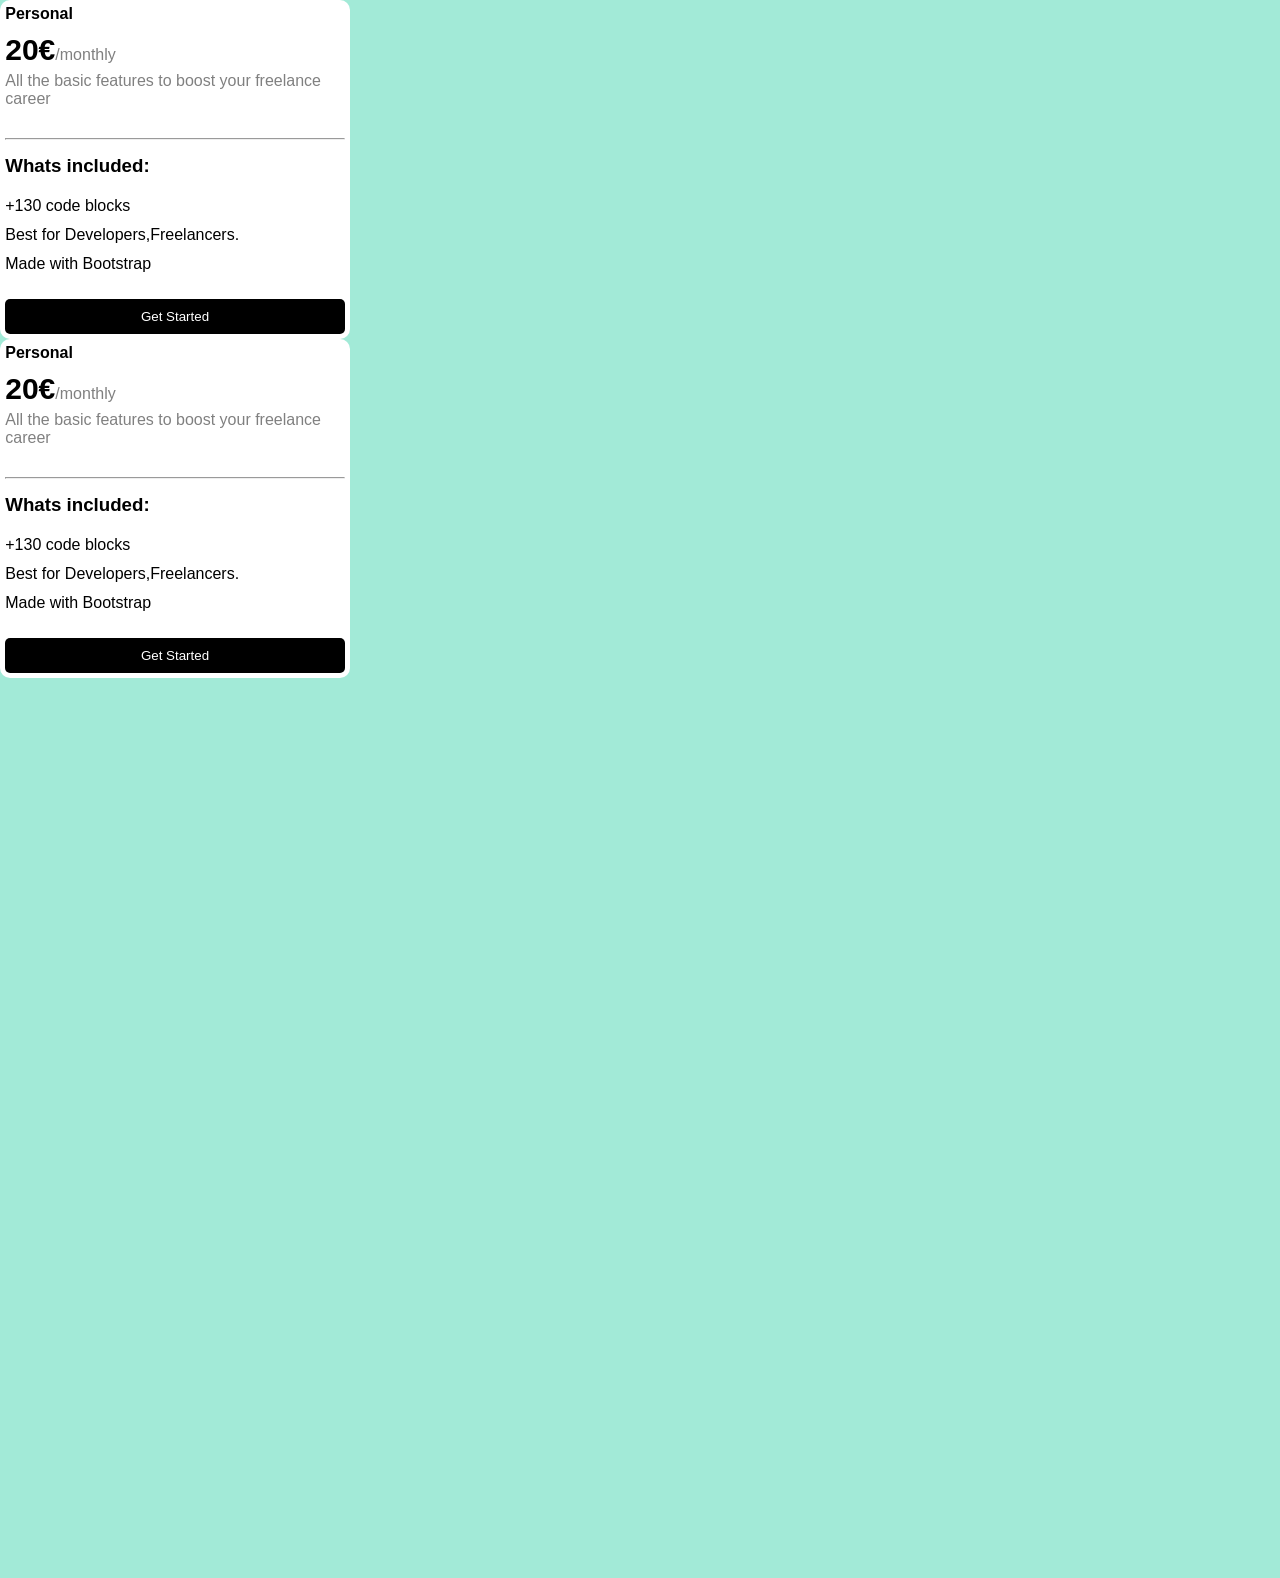
<file: index.html>
<!DOCTYPE html>
<html lang="en">
<head>
    <meta charset="UTF-8">
    <meta name="viewport" content="width=device-width, initial-scale=1.0">
    <title>Pricing card</title>
    <link rel="stylesheet" href="style.css">
</head>
<body>
  <main> <div class="container">
<!--firstcard-->
    <article class="card">
<p class="tier">personal</p>
<p class="price"><span>20&euro;</span>/monthly</p>
<p class="test"> All the basic features to boost your freelance career</p>
<hr>
<h3>Whats included:</h3>
<ul>
<li>+130 code blocks</li>
<li>Best for Developers,Freelancers.</li>
<li>Made with Bootstrap</li>
</ul>
<button>Get Started</button>
  </article>
    <article class="card">
<p class="tier">personal</p>
<p class="price"><span>20&euro;</span>/monthly</p>
<p class="test"> All the basic features to boost your freelance career</p>
<hr>
<h3>Whats included:</h3>
<ul>
<li>+130 code blocks</li>
<li>Best for Developers,Freelancers.</li>
<li>Made with Bootstrap</li>
</ul>
<button>Get Started</button>
  </article>
  </div>
  <main>
</main>
</body>
</html>
</file>
<file: style.css>
*{
    margin: 0%;
    padding: 0%;
    box-sizing: border-box;
}
main{
    background-color: #a2ead7;
    height: 100vh;
}

body{
    font-family: sans-serif;
}
.container{
    width: fit-content;

}
.card{
    background-color: white;
    width: 350px;
    padding: 1.5%;
    border-radius: 10px;
    
}
.tier{
    text-transform:capitalize;
    font-weight:bold;
    font-family: sans-serif;
    margin-bottom: 10px;
}
span{
    font-size: 30px;
    font-weight: 700;
    color: black;


}
.price {
    margin-top: 10px;
    margin-bottom: 5px;
    color: gray;
}
.test{
    color: gray;
}
hr{
    margin-top: 30px;
    margin-bottom: 15px;
}
ul{
    list-style: none;
    margin-top: 15px;
    margin-bottom: 20px;
}
li{
   line-height: 1.8; 
}
button{width: 100%;
    color: black;
    padding: 10px;
    border-radius: 5px;
    border: none;
    background-color: black;
    color: white;

}
</file>
